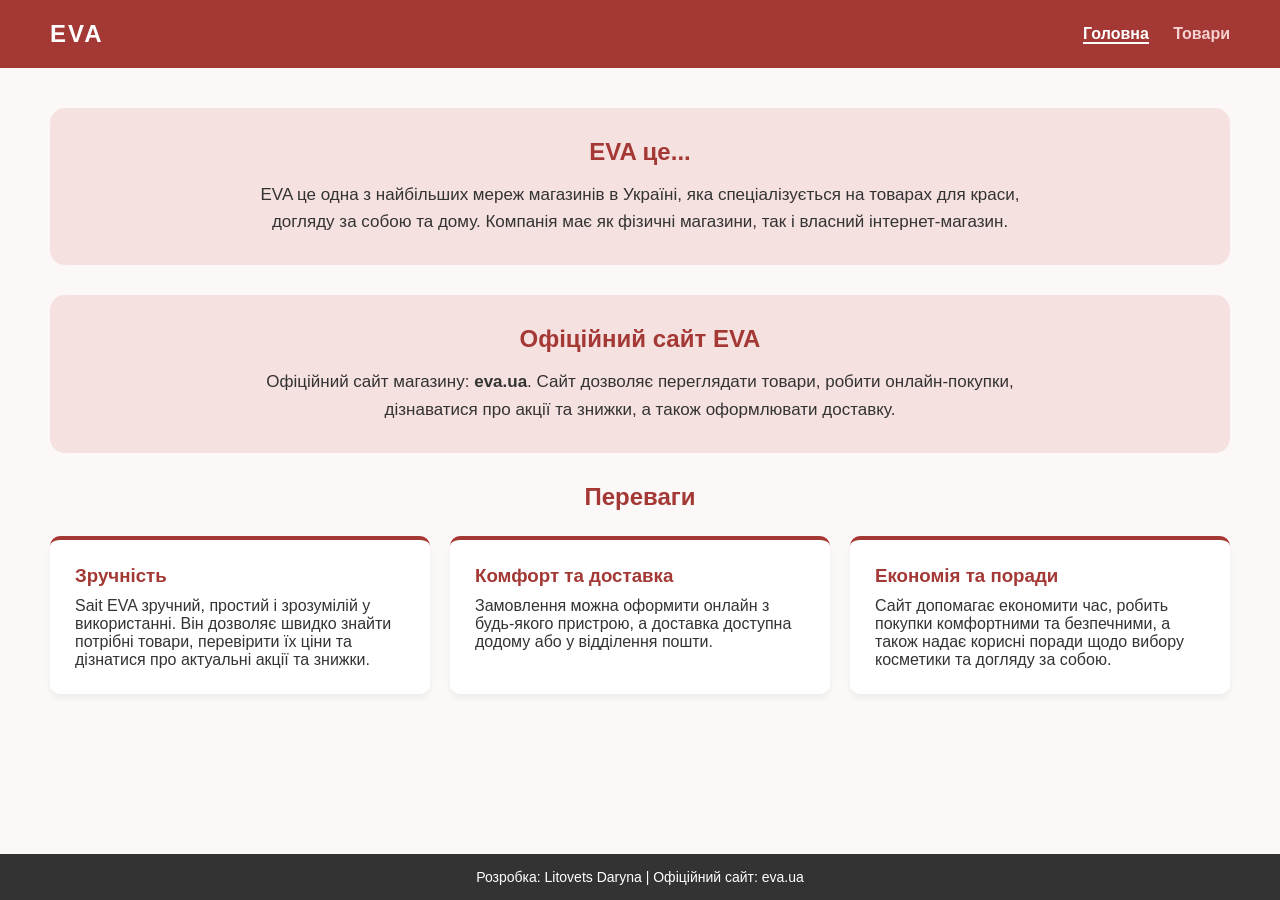
<file: index.html>
<!DOCTYPE html>
<html lang="uk">
<head>
    <meta charset="UTF-8">
    <meta name="viewport" content="width=device-width, initial-scale=1.0">
    <title>EVA - Beauty Store</title>
    <link rel="stylesheet" href="style.css">
</head>
<body>

    <header>
        <div class="logo">EVA</div>
        <nav>
            <a href="index.html" class="active">Головна</a>
            <a href="products.html">Товари</a>
        </nav>
    </header>

    <main>
        <section class="hero">
            <h1>EVA це...</h1>
            <p>EVA це одна з найбільших мереж магазинів в Україні, яка спеціалізується на товарах для краси, догляду за собою та дому. Компанія має як фізичні магазини, так і власний інтернет-магазин.</p>
        </section>

        <section class="info-section">
            <h2>Офіційний сайт EVA</h2>
            <p>Офіційний сайт магазину: <strong>eva.ua</strong>. Сайт дозволяє переглядати товари, робити онлайн-покупки, дізнаватися про акції та знижки, а також оформлювати доставку.</p>
        </section>

        <section class="features">
            <h2>Переваги</h2>
            <div class="features-grid">
                <div class="feature-card">
                    <h3>Зручність</h3>
                    <p>Sait EVA зручний, простий і зрозумілій у використанні. Він дозволяє швидко знайти потрібні товари, перевірити їх ціни та дізнатися про актуальні акції та знижки.</p>
                </div>
                <div class="feature-card">
                    <h3>Комфорт та доставка</h3>
                    <p>Замовлення можна оформити онлайн з будь-якого пристрою, а доставка доступна додому або у відділення пошти.</p>
                </div>
                <div class="feature-card">
                    <h3>Економія та поради</h3>
                    <p>Сайт допомагає економити час, робить покупки комфортними та безпечними, а також надає корисні поради щодо вибору косметики та догляду за собою.</p>
                </div>
            </div>
        </section>
    </main>

    <footer>
        <p>Розробка: Litovets Daryna | Офіційний сайт: eva.ua</p>
    </footer>

</body>
</html>
</file>
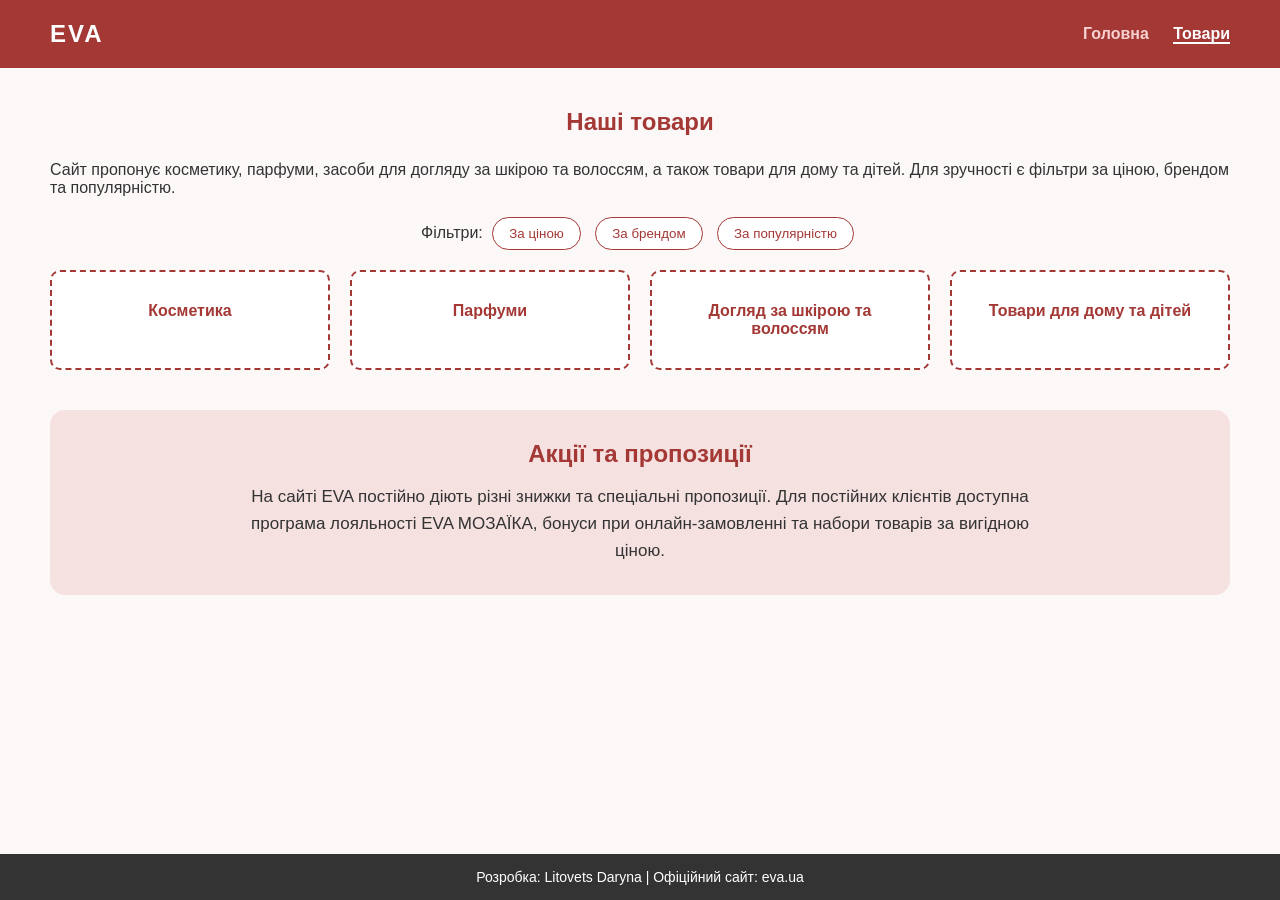
<file: products.html>
<!DOCTYPE html>
<html lang="uk">
<head>
    <meta charset="UTF-8">
    <meta name="viewport" content="width=device-width, initial-scale=1.0">
    <title>Товари - EVA</title>
    <link rel="stylesheet" href="style.css">
</head>
<body>

    <header>
        <div class="logo">EVA</div>
        <nav>
            <a href="index.html">Головна</a>
            <a href="products.html" class="active">Товари</a>
        </nav>
    </header>

    <main>
        <section class="products-section">
            <h1>Наші товари</h1>
            <p>Сайт пропонує косметику, парфуми, засоби для догляду за шкірою та волоссям, а також товари для дому та дітей. Для зручності є фільтри за ціною, брендом та популярністю.</p>
            
            <div class="filters">
                <span>Фільтри:</span>
                <button>За ціною</button>
                <button>За брендом</button>
                <button>За популярністю</button>
            </div>

            <div class="products-container">
                <div class="product-item">Косметика</div>
                <div class="product-item">Парфуми</div>
                <div class="product-item">Догляд за шкірою та волоссям</div>
                <div class="product-item">Товари для дому та дітей</div>
            </div>
        </section>

        <section class="offers-section" style="margin-top: 40px;">
            <h2>Акції та пропозиції</h2>
            <p>На сайті EVA постійно діють різні знижки та спеціальні пропозиції. Для постійних клієнтів доступна програма лояльності EVA МОЗАЇКА, бонуси при онлайн-замовленні та набори товарів за вигідною ціною.</p>
        </section>
    </main>

    <footer>
        <p>Розробка: Litovets Daryna | Офіційний сайт: eva.ua</p>
    </footer>

</body>
</html>
</file>
<file: style.css>
* {
    box-sizing: border-box;
    margin: 0;
    padding: 0;
    font-family: 'Segoe UI', Tahoma, Geneva, Verdana, sans-serif;
}

body {
    background-color: #fcf8f8;
    color: #333;
    display: flex;
    flex-direction: column;
    min-height: 100vh;
}

header {
    background-color: #a33835;
    color: white;
    padding: 20px 50px;
    display: flex;
    justify-content: space-between;
    align-items: center;
}

header .logo {
    font-size: 24px;
    font-weight: bold;
    letter-spacing: 2px;
}

nav a {
    color: #f7d1d0;
    text-decoration: none;
    margin-left: 20px;
    font-weight: 600;
    transition: color 0.3s;
}

nav a:hover, nav a.active {
    color: white;
    border-bottom: 2px solid white;
}

main {
    flex: 1;
    padding: 40px 50px;
}

.hero, .info-section, .offers-section {
    text-align: center;
    background-color: #f5e1e0;
    padding: 30px;
    border-radius: 15px;
    margin-bottom: 30px;
}

.hero h1, .info-section h2, .offers-section h2 {
    color: #a33835;
    margin-bottom: 15px;
}

.hero p, .info-section p, .offers-section p {
    font-size: 17px;
    line-height: 1.6;
    max-width: 800px;
    margin: 0 auto;
}

.features h2, .products-section h1 {
    color: #a33835;
    margin-bottom: 25px;
    text-align: center;
}

.features-grid {
    display: grid;
    grid-template-columns: repeat(auto-fit, minmax(250px, 1fr));
    gap: 20px;
}

.feature-card {
    background: white;
    padding: 25px;
    border-radius: 10px;
    box-shadow: 0 4px 6px rgba(0,0,0,0.05);
    border-top: 4px solid #a33835;
}

.feature-card h3 {
    margin-bottom: 10px;
    color: #a33835;
}

.filters {
    margin: 20px 0;
    text-align: center;
}

.filters button {
    background-color: white;
    border: 1px solid #a33835;
    color: #a33835;
    padding: 8px 16px;
    margin: 0 5px;
    border-radius: 20px;
    cursor: pointer;
    transition: all 0.3s;
}

.filters button:hover {
    background-color: #a33835;
    color: white;
}

.products-container {
    display: grid;
    grid-template-columns: repeat(auto-fit, minmax(200px, 1fr));
    gap: 20px;
    margin-top: 20px;
}

.product-item {
    background-color: white;
    color: #a33835;
    padding: 30px;
    text-align: center;
    font-weight: bold;
    border-radius: 10px;
    border: 2px dashed #a33835;
}

footer {
    background-color: #333;
    color: white;
    text-align: center;
    padding: 15px;
    font-size: 14px;
    margin-top: auto;
}
</file>
